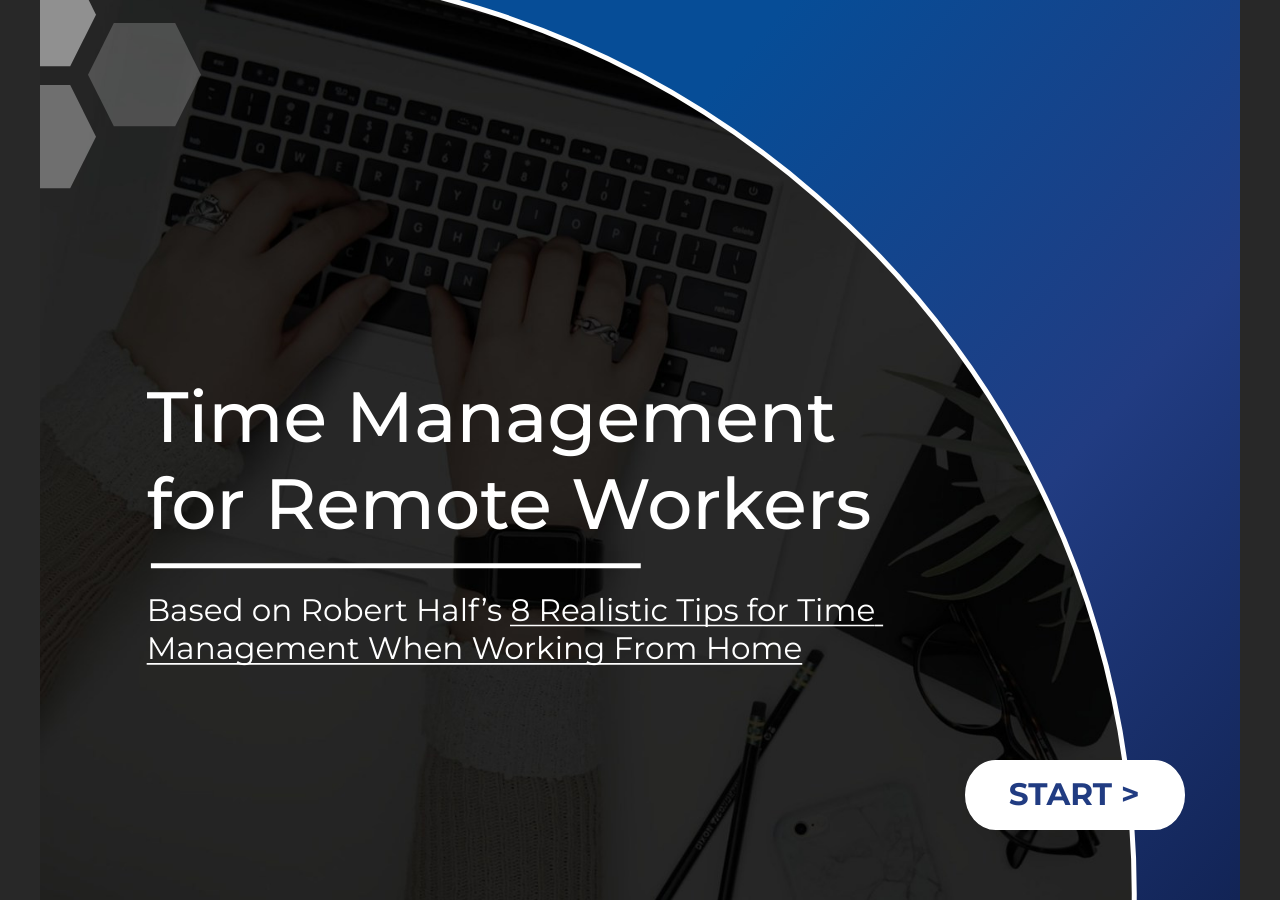
<file: story.html>
﻿<!doctype html>
<html lang="en-US">
<head>
  <meta charset="utf-8">
  <!-- Created using Storyline 360 x64 - http://www.articulate.com  -->
  <!-- version: 3.94.33511.0 -->
  <title>Time Management for Remote Workers</title>
  <meta http-equiv="x-ua-compatible" content="IE=edge"/>
  <meta name="viewport" content="width=device-width,initial-scale=1,user-scalable=no,shrink-to-fit=no,minimal-ui"/>
  <meta name="apple-mobile-web-app-capable" content="yes"/>
  <style>
    html, body { height: 100%; padding: 0; margin: 0 }
    #app { height: 100%; width: 100%; }
  </style>

  <script>
    window.DS = {};
    window.globals = {
      DATA_PATH_BASE: '',
      HAS_FRAME: true,
      HAS_SLIDE: true,

      lmsPresent: false,
      tinCanPresent: false,
      cmi5Present: false,
      aoSupport: false,
      scale: 'noscale',
      captureRc: false,
      browserSize: 'optimal',
      bgColor: '#282828',
      features: 'DropInAcc,DropInBase,DropInCore,DropInInteractions,DropInMisc,DropInVectors,DropInVideo,LayerPresentAsDialog,MultipleQuizTracking,UpdatedThemeEditor',
      themeName: 'unified',
      preloaderColor: '#FFFFFF',
      suppressAnalytics: false,
      productChannel: 'stable',
      publishSource: 'storyline',
      aid: 'auth0|345fa100-8265-0133-f48a-22000b10852c',
      cid: '7b5c5d0f-84a4-4dbd-968f-38254dd2483d',
      playerVersion: '3.94.33511.0',
      publishTimestamp: '2025-06-30T20:26:50.3151302Z',
      maxIosVideoElements: 10,
      connectionSettings: { message: 'You%20are%20offline.%20Trying%20to%20reconnect...', useDarkTheme: false, mode: 'disabled' },
      hasFeature: function(feature) {
        return this.features.split(',').includes(feature);
      },
      
      parseParams: function(qs) {
        if (window.globals.parsedParams != null) {
          return window.globals.parsedParams;
        }
        qs = (qs || window.location.search.substr(1)).split('+').join(' ');
        var params = {},
            tokens,
            re = /[?&]?([^=]+)=([^&]*)/g;

        while (tokens = re.exec(qs)) {
          params[decodeURIComponent(tokens[1]).trim()] =
            decodeURIComponent(tokens[2]).trim();
        }
        window.globals.parsedParams = params;
        return params;
      }

    };
  </script>
  <script>
    var isIe11 = ('ActiveXObject' in window || window.MSBlobBuilder != null)
      && window.msCrypto != null && !window.ActiveXObject;
    if (isIe11) {
      window.globals.unsupportedBrowser = true;
      document.write(atob('[base64]'));
    }
  </script>

  <script>
    if (window.globals.hasFeature('MultiLanguageSinglePackageSupport')) {
      
      
    }
  </script>

  
  <script>window.THREE = { };</script>
  
</head>
<body style="background: #282828" class="cs-HTML theme-unified">
  <!-- 360 -->
  <script>!function(){var e,i=/iPhone/i,o=/iPod/i,n=/iPad/i,t=/\biOS-universal(?:.+)Mac\b/i,r=/\bAndroid(?:.+)Mobile\b/i,a=/Android/i,d=/(?:SD4930UR|\bSilk(?:.+)Mobile\b)/i,p=/Silk/i,l=/Windows Phone/i,u=/\bWindows(?:.+)ARM\b/i,b=/BlackBerry/i,s=/BB10/i,c=/Opera Mini/i,f=/\b(CriOS|Chrome)(?:.+)Mobile/i,h=/Mobile(?:.+)Firefox\b/i,v=function(e){return void 0!==e&&"MacIntel"===e.platform&&"number"==typeof e.maxTouchPoints&&e.maxTouchPoints>1&&"undefined"==typeof MSStream};e=function(e){var m={userAgent:"",platform:"",maxTouchPoints:0};e||"undefined"==typeof navigator?"string"==typeof e?m.userAgent=e:e&&e.userAgent&&(m={userAgent:e.userAgent,platform:e.platform,maxTouchPoints:e.maxTouchPoints||0}):m={userAgent:navigator.userAgent,platform:navigator.platform,maxTouchPoints:navigator.maxTouchPoints||0};var g=m.userAgent,y=g.split("[FBAN");void 0!==y[1]&&(g=y[0]),void 0!==(y=g.split("Twitter"))[1]&&(g=y[0]);var A=function(e){return function(i){return i.test(e)}}(g),w={apple:{phone:A(i)&&!A(l),ipod:A(o),tablet:!A(i)&&(A(n)||v(m))&&!A(l),universal:A(t),device:(A(i)||A(o)||A(n)||A(t)||v(m))&&!A(l)},amazon:{phone:A(d),tablet:!A(d)&&A(p),device:A(d)||A(p)},android:{phone:!A(l)&&A(d)||!A(l)&&A(r),tablet:!A(l)&&!A(d)&&!A(r)&&(A(p)||A(a)),device:!A(l)&&(A(d)||A(p)||A(r)||A(a))||A(/\bokhttp\b/i)},windows:{phone:A(l),tablet:A(u),device:A(l)||A(u)},other:{blackberry:A(b),blackberry10:A(s),opera:A(c),firefox:A(h),chrome:A(f),device:A(b)||A(s)||A(c)||A(h)||A(f)},any:!1,phone:!1,tablet:!1};return w.any=w.apple.device||w.android.device||w.windows.device||w.other.device,w.phone=w.apple.phone||w.android.phone||w.windows.phone,w.tablet=w.apple.tablet||w.android.tablet||w.windows.tablet,w}(),"object"==typeof exports&&"undefined"!=typeof module?module.exports=e:"function"==typeof define&&define.amd?define((function(){return e})):this.isMobile=e}();
    window.isMobile.apple.tablet = window.isMobile.apple.tablet ||
      (navigator.platform === 'MacIntel' && navigator.maxTouchPoints > 1);
    window.isMobile.apple.device = window.isMobile.apple.device || window.isMobile.apple.tablet;
    window.isMobile.tablet = window.isMobile.tablet || window.isMobile.apple.tablet;
    window.isMobile.any = window.isMobile.any || window.isMobile.apple.tablet;
  </script>

  <div id="focus-sink" tabindex="-1"></div>

  <div id="preso"></div>
  <script>
    (function() {

      var classTypes = [ 'desktop', 'mobile', 'phone', 'tablet' ];

      var addDeviceClasses = function(prefix, testObj) {
        var curr, i;
        for (i = 0; i < classTypes.length; i++) {
          curr = classTypes[i];
          if (testObj[curr]) {
            document.body.classList.add(prefix + curr);
          }
        }
      };

      var params = window.globals.parseParams(),
          isDevicePreview = params.devicepreview === '1',
          isPhoneOverride = params.deviceType === 'phone' || (isDevicePreview && params.phone == '1'),
          isTabletOverride = (params.deviceType === 'tablet' || isDevicePreview) && !isPhoneOverride,
          isMobileOverride = isPhoneOverride || isTabletOverride;

      var deviceView = {
        desktop: !window.isMobile.any && !isMobileOverride,
        mobile: window.isMobile.any || isMobileOverride,
        phone: isPhoneOverride || (window.isMobile.phone && !isTabletOverride),
        tablet: isTabletOverride || window.isMobile.tablet
      };

      window.globals.deviceView = deviceView;
      window.isMobile.desktop = !window.isMobile.any;
      window.isMobile.mobile = window.isMobile.any;

      addDeviceClasses('view-', deviceView);

    })();
  </script>
  
  <script src='story_content/triggers.js' type=text/javascript></script>
<script src='story_content/user.js' type=text/javascript></script>
  <div class="slide-loader"></div>

  <script>
    var doc = document, loader = doc.body.querySelector('.slide-loader'); [ 1, 2, 3 ].forEach(function(n) { var d = doc.createElement('div'); d.style.backgroundColor = window.globals.preloaderColor; d.classList.add('mobile-loader-dot'); d.classList.add('dot' + n); loader.appendChild(d); });
  </script>

  <div class="mobile-load-title-overlay" style="display: none">
    <div class="mobile-load-title">Time Management for Remote Workers</div>
  </div>

  <div class="mobile-chrome-warning"></div>

  
<style>
  .warn-connection-dialog {
    display: none;
    background: transparent;
    pointer-events: all;
    position: fixed;
    left: 0;
    top: 0;
    width: 100%;
    height: 100%;
    z-index: 999;
  }

  .warn-connection-content {
    pointer-events: all;
    border-radius: 4px;
    background: white;
    border: 1px solid #E7E7E7;
    color: #333333;
    box-shadow: 0 2px 4px rgba(0, 0, 0, 0.25);
    transition: all 150ms ease-out;
    position: absolute;
    white-space: nowrap;
  }

  .view-phone.is-landscape .warn-connection-content {
    left: 23px;
    bottom: 23px;
  }

  .view-tablet.is-landscape .warn-connection-content {
    left: 50%;
    top: 20px;
    transform: translateX(-50%);
  }

  .view-mobile.is-portrait .warn-connection-content {
    transform: translate(-50%, calc(-100% - 15px));
  }

  .warn-connection-content p {
    display: inline-block;
    margin: 0 8px 0 0;
    line-height: 33px;
    font-size: 11px;
  }

  .warn-connection-content svg {
    position: relative;
    vertical-align: middle;
    margin: 0 2px 2px 8px;
  }

  .view-desktop .warn-connection-content {
    left: 1.5em;
    bottom: 1.5em;
  }

  .view-desktop .warn-connection-content p {
    font-size: 1.1em;
  }

  .is-offline .warn-connection-dialog {
    display: block;
  }

  .is-offline .cs-panel * {
    pointer-events: none !important;
  }

  .is-offline .cs-panel {
    pointer-events: all !important;
  }

  .is-offline #nav-controls * {
    pointer-events: none !important;
  }

  .is-offline #nav-controls {
    pointer-events: all !important;
  }
</style>

<div class="warn-connection-dialog" role="alertdialog" aria-modal="true" tabindex="0" aria-labelledby="warn-connection-message">
  <div class="warn-connection-content">
    <svg width="17" height="15" viewBox="0 0 17 15" xmlns="http://www.w3.org/2000/svg">
      <path fill="#8F0000" stroke="white" d="M16.07,12.98 L15.88,12.23 L9.51,1.21 C8.97,0.26,7.6,0.26,7.06,1.21 L0.69,12.23 C0.15,13.16,0.81,14.36,1.91,14.36 H14.65 C15.47,14.36,16.05,13.7,16.07,12.98 Z"/>
      <path fill="white" stroke="white" d="M8.58,5.5 C8.35,5.28,8.5,5.35,8.21,5.32 C8.09,5.35,7.97,5.49,7.96,5.67 C7.97,5.79,7.98,5.92,7.98,6.04 L7.98,6.04 C7.99,6.17,8,6.31,8.01,6.43 L8.01,6.44 C8.03,6.92,8.06,7.41,8.09,7.9 L8.09,7.9 C8.12,8.39,8.14,8.88,8.17,9.37 C8.17,9.39,8.18,9.42,8.2,9.44 C8.23,9.46,8.25,9.47,8.28,9.47 C8.31,9.47,8.34,9.46,8.35,9.44 C8.37,9.43,8.38,9.4,8.39,9.35 L8.39,9.34 C8.39,9.24,8.4,9.15,8.4,9.05 L8.4,9.05 C8.41,8.96,8.41,8.86,8.42,8.75 C8.43,8.44,8.45,8.12,8.47,7.81 L8.47,7.81 C8.49,7.49,8.51,7.18,8.53,6.87 C8.55,6.46,8.56,6.05,8.59,5.64 L8.6,5.62 C8.6,5.57,8.59,5.53,8.58,5.5 L8.21,5.32 Z"/>
      <circle fill="white" stroke="white" cx="8.3" cy="11.35" r="0.3"/>
    </svg>
    <p id="warn-connection-message">You are offline. Trying to reconnect...</p>
  </div>
</div>

<script>
  (function() {
    window.DS.connection = {
      warningShown: false,
      assets: {},
      loadingAssetGroup: false,
      retryDelay: 500
    };

    var connectionSettings = window.globals.connectionSettings || {};

    var useConnectionMessages = window.AbortController != null &&
      window.location.protocol != 'file:' &&
      connectionSettings.mode === 'normal';

    window.DS.connection.useConnectionMessages = useConnectionMessages;

    var assetCount = 0;
    var checkLoadedId;


    if (useConnectionMessages && connectionSettings != null) {
      var contentEl = document.querySelector('.warn-connection-content');
      var messageEl = contentEl.querySelector('p');

      if (connectionSettings.useDarkTheme) {
        contentEl.style.borderColor = '#BABBBA';
        contentEl.style.backgroundColor = '#282828';
        contentEl.style.color = '#FFFFFF';
      }

      if (connectionSettings.message != null) {
        messageEl.textContent = window.decodeURIComponent(connectionSettings.message);
      }
    }

    function checkAssetsReady() {
      for (var i in DS.connection.assets) {
        if (!DS.connection.assets[i].success) {
          return false;
        }
      }
      return true;
    }

    function stopAssetGroup() {
      if (!useConnectionMessages) { return; }

      assetCount = 0;

      DS.connection.oldAssetGroup = DS.connection.assets;
      DS.connection.assets = {};
      DS.connection.loadingAssetGroup = false;
      clearInterval(checkLoadedId);
    }

    function startAssetGroup() {
      if (!useConnectionMessages) { return; }
      var ticks = 0;
      clearInterval(checkLoadedId);
      checkLoadedId = setInterval(function() {
        var loaded = 0;
        if (assetCount === 0 && loaded === 0) {
          clearInterval(checkLoadedId);
          return;
        }

        for (var i in DS.connection.assets) {
          if (DS.connection.assets[i].success) {
            loaded++;
          }
        }

        if (assetCount === loaded && checkAssetsReady()) {
          for (var i in DS.connection.assets) {
            if (DS.connection.assets[i].action) {
              DS.connection.assets[i].action();
            }
          }
          hideWarning();
          stopAssetGroup();
        }
      }, 100)
    }

    function requiredAsset(url, action, retry, type) {
      if (!useConnectionMessages) { return; }
      if (DS.connection.assets[url]) { return; }

      DS.connection.assets[url] = {
        success: false, action: action, retry: retry, type: type
      };
      assetCount = Object.keys(DS.connection.assets).length;
      if (!DS.connection.loadingAssetGroup) {
        startAssetGroup();
      }
      DS.connection.loadingAssetGroup = true;
    }

    function assetLoaded(url) {
      if (!useConnectionMessages) { return; }
      if (DS.connection.assets[url]) {
        DS.connection.assets[url].success = true;
      }
    }

    function assetFailed(url) {
      if (!useConnectionMessages) { return; }
      if (!DS.connection.assets[url]) {
        if (/\.js$/.test(url) && url.indexOf('transcripts') === -1) {
          setTimeout(function() {
            if (DS.connection.lastSlideLoaded != null) {
              DS.connection.lastSlideLoaded();
            }
          }, DS.connection.retryDelay);
        }
        return;
      }
      if (!DS.connection.warningShown) { showWarning(); }
      if (DS.connection.assets[url].retry) {
        setTimeout(function() {
          if (!DS.connection.assets[url].success) {
            DS.connection.assets[url].retry()
          }
        }, DS.connection.retryDelay);
      }
    }

    function hideWarning() {
      document.body.classList.remove('is-offline');
      DS.connection.warningShown = false;
      enableKeys();
    }
    DS.connection.hideWarning = hideWarning

    function showWarning(btn) {
      document.body.classList.add('is-offline')
      DS.connection.warningShown = true;
      updateWarningPosition();
      disableKeys();
    }

    function updateWarningPosition() {
      if (!DS.connection.warningShown) {
        return;
      }

      var isPortrait = document.body.classList.contains('is-portrait');
      var isMobile = document.body.classList.contains('view-mobile');
      var warningEl = document.querySelector('.warn-connection-content');

      if (isPortrait && isMobile) {
        var slide = document.querySelector('.primary-slide');
        var slideRect = slide != null
          ? slide.getBoundingClientRect()
          : { top: window.innerHeight, left: 0, width: window.innerWidth };

        warningEl.style.top = `${slideRect.top}px`
        warningEl.style.left = `${slideRect.left + slideRect.width / 2}px`
      } else {
        warningEl.style.top = null;
        warningEl.style.left = null;
      }

      window.requestAnimationFrame(updateWarningPosition);
    }

    function onDisableKeyDown(e) {
      e.preventDefault();
      e.stopImmediatePropagation();
    }

    function onDisableKeyUp(e) {
      e.preventDefault();
      e.stopImmediatePropagation();
    }

    var accStyle = document.createElement('style');
    var warnDialogEl = document.querySelector('.warn-connection-dialog');

    function disableKeys() {
      if (DS.views && DS.views.nsStack && DS.views.nsStack.length === 1) {
        DS.views.nsStack[0].tabReachable = false
        DS.views.nsStack[0].updateTabIndex(true, true);
      }

      accStyle.innerHTML = '.acc-shadow-dom { display: none; }';
      document.body.appendChild(accStyle);

      warnDialogEl.parentNode.append(warnDialogEl);
      warnDialogEl.focus();
    }

    function enableKeys() {
      accStyle.remove();
      if (DS.views && DS.views.nsStack && DS.views.nsStack.length === 1 && DS.views.nsStack[0].name === '_frame') {
        DS.views.nsStack[0].tabReachable = true;
        DS.views.nsStack[0].updateTabIndex();
      }
    }

    // these will all be noops if the feature flag isn't set in
    // the data and `window.globals.features`
    DS.connection.requiredAsset = requiredAsset;
    DS.connection.assetLoaded = assetLoaded;
    DS.connection.assetFailed = assetFailed;
    DS.connection.stopAssetGroup = stopAssetGroup;
    DS.connection.startAssetGroup = startAssetGroup;
  })();
</script>


  <script>
    
    if (window.autoSpider && window.vInterfaceObject) {
      document.querySelector('.mobile-load-title-overlay').style.display = 'none';
    }
  </script>

  

  <link rel="stylesheet" href="html5/data/css/output.min.css" data-noprefix/>
</body>
<script src="html5/lib/scripts/bootstrapper.min.js"></script>
</html>
</file>
